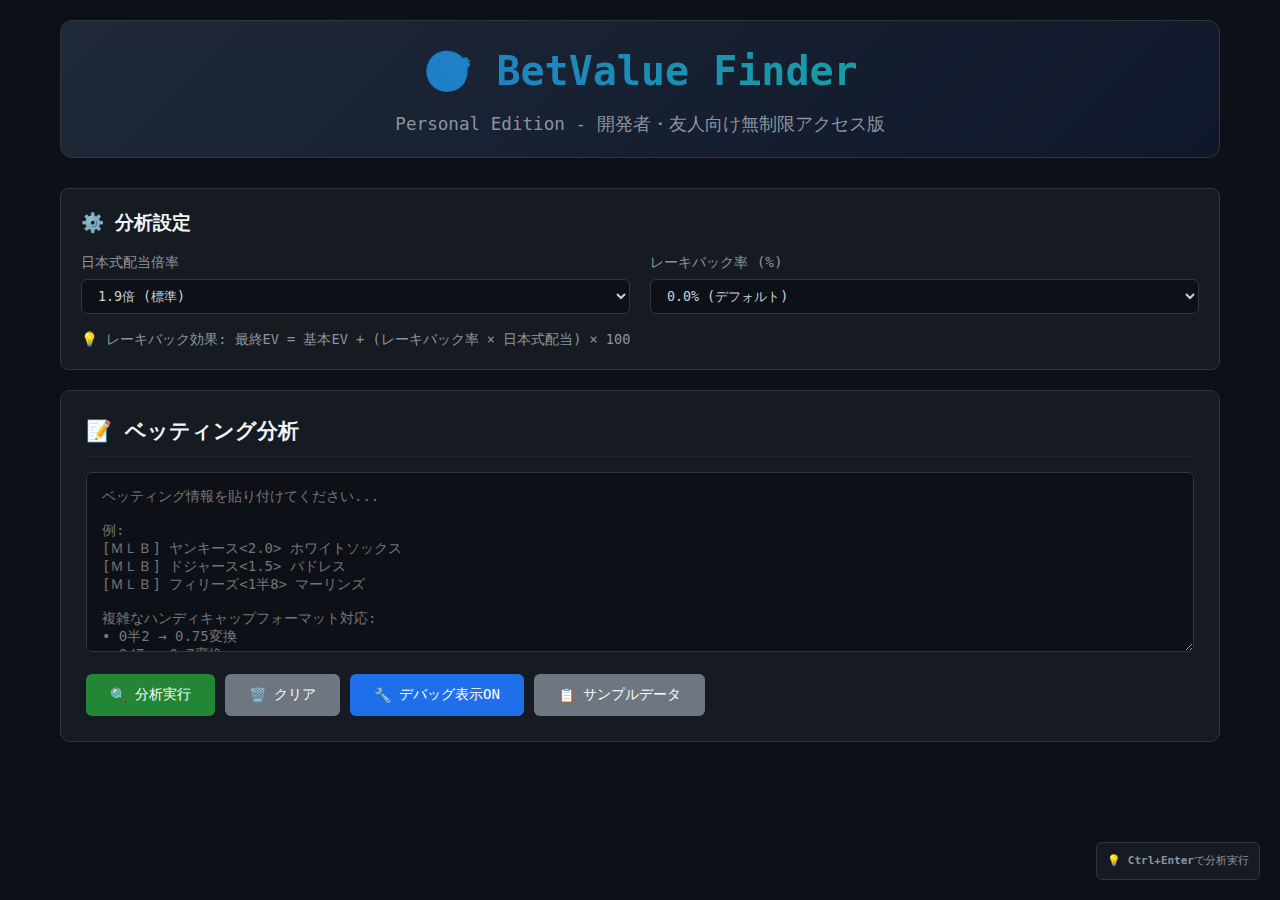
<file: app/static/index.html>
<!DOCTYPE html>
<html lang="ja">
<head>
    <meta charset="UTF-8">
    <meta name="viewport" content="width=device-width, initial-scale=1.0">
    <title>BetValue Finder - Personal Edition</title>
    <style>
        * {
            margin: 0;
            padding: 0;
            box-sizing: border-box;
        }

        body {
            font-family: 'JetBrains Mono', 'Consolas', monospace;
            background: #0d1117;
            color: #c9d1d9;
            line-height: 1.5;
        }

        .container {
            max-width: 1200px;
            margin: 0 auto;
            padding: 20px;
        }

        .header {
            text-align: center;
            margin-bottom: 30px;
            padding: 20px;
            background: linear-gradient(135deg, #1f2937, #0f172a);
            border-radius: 12px;
            border: 1px solid #30363d;
        }

        .header h1 {
            font-size: 2.5rem;
            margin-bottom: 10px;
            background: linear-gradient(45deg, #2563eb, #10b981);
            -webkit-background-clip: text;
            -webkit-text-fill-color: transparent;
            background-clip: text;
        }

        .header p {
            color: #8b949e;
            font-size: 1.1rem;
        }

        .form-section {
            background: #161b22;
            padding: 25px;
            border-radius: 10px;
            margin-bottom: 20px;
            border: 1px solid #30363d;
            box-shadow: 0 4px 6px rgba(0, 0, 0, 0.1);
        }

        .form-section h2 {
            margin-bottom: 15px;
            color: #f0f6fc;
            font-size: 1.3rem;
            border-bottom: 1px solid #21262d;
            padding-bottom: 8px;
        }

        textarea {
            width: 100%;
            height: 180px;
            background: #0d1117;
            color: #c9d1d9;
            border: 1px solid #30363d;
            padding: 15px;
            font-family: inherit;
            border-radius: 6px;
            resize: vertical;
            font-size: 14px;
            transition: border-color 0.2s ease;
        }

        textarea:focus {
            outline: none;
            border-color: #1f6feb;
            box-shadow: 0 0 0 2px rgba(31, 111, 235, 0.3);
        }

        .button-group {
            margin-top: 15px;
            display: flex;
            gap: 10px;
            flex-wrap: wrap;
        }

        button {
            background: #238636;
            color: white;
            border: none;
            padding: 12px 24px;
            border-radius: 6px;
            cursor: pointer;
            font-family: inherit;
            font-size: 14px;
            font-weight: 500;
            transition: all 0.2s ease;
            display: flex;
            align-items: center;
            gap: 8px;
        }

        button:hover {
            background: #2ea043;
            transform: translateY(-1px);
            box-shadow: 0 4px 8px rgba(46, 160, 67, 0.3);
        }

        button:active {
            transform: translateY(0);
        }

        .btn-secondary {
            background: #6e7681;
        }

        .btn-secondary:hover {
            background: #7c8287;
        }

        .btn-info {
            background: #1f6feb;
        }

        .btn-info:hover {
            background: #4184f3;
        }

        .results {
            margin-top: 20px;
        }

        .results-summary {
            background: #0d1117;
            border: 1px solid #30363d;
            border-radius: 6px;
            padding: 15px;
            margin-bottom: 15px;
            display: flex;
            justify-content: space-between;
            align-items: center;
            flex-wrap: wrap;
            gap: 10px;
        }

        .results-summary h3 {
            color: #f0f6fc;
        }

        .stat-item {
            display: flex;
            align-items: center;
            gap: 5px;
            font-size: 14px;
        }

        .game-card {
            background: #161b22;
            border: 1px solid #30363d;
            padding: 20px;
            margin-bottom: 15px;
            border-radius: 8px;
            transition: all 0.2s ease;
        }

        .game-card:hover {
            border-color: #1f6feb;
            box-shadow: 0 4px 12px rgba(31, 111, 235, 0.2);
        }

        .game-header {
            display: flex;
            justify-content: space-between;
            align-items: center;
            margin-bottom: 15px;
            flex-wrap: wrap;
        }

        .game-teams {
            font-size: 1.2rem;
            font-weight: bold;
            color: #f0f6fc;
        }

        .vs {
            color: #8b949e;
            margin: 0 10px;
            font-weight: normal;
        }

        .sport-badge {
            background: #1f6feb;
            color: white;
            padding: 4px 12px;
            border-radius: 16px;
            font-size: 12px;
            font-weight: bold;
            text-transform: uppercase;
        }

        .game-details {
            display: grid;
            grid-template-columns: repeat(auto-fit, minmax(200px, 1fr));
            gap: 15px;
            margin-bottom: 15px;
        }

        .detail-item {
            display: flex;
            justify-content: space-between;
            align-items: center;
        }

        .detail-label {
            color: #8b949e;
            font-size: 13px;
        }

        .detail-value {
            font-weight: bold;
            color: #f0f6fc;
        }

        .ev-section {
            display: flex;
            justify-content: space-between;
            align-items: center;
            padding: 15px;
            background: #0d1117;
            border-radius: 6px;
            margin-bottom: 15px;
        }

        .ev-value {
            display: flex;
            align-items: center;
            gap: 10px;
            font-size: 1.1rem;
            font-weight: bold;
        }

        .ev-positive {
            color: #2ea043;
        }

        .ev-negative {
            color: #f85149;
        }

        .ev-neutral {
            color: #8b949e;
        }

        .verdict {
            display: flex;
            align-items: center;
            gap: 8px;
            padding: 8px 16px;
            border-radius: 20px;
            font-weight: bold;
            font-size: 14px;
        }

        .verdict-strong {
            background: rgba(247, 144, 9, 0.2);
            color: #f79000;
            border: 1px solid #f79000;
        }

        .verdict-bet {
            background: rgba(46, 160, 67, 0.2);
            color: #2ea043;
            border: 1px solid #2ea043;
        }

        .verdict-consider {
            background: rgba(31, 111, 235, 0.2);
            color: #4184f3;
            border: 1px solid #4184f3;
        }

        .verdict-avoid {
            background: rgba(248, 81, 73, 0.2);
            color: #f85149;
            border: 1px solid #f85149;
        }

        .verdict-neutral {
            background: rgba(139, 148, 158, 0.2);
            color: #8b949e;
            border: 1px solid #8b949e;
        }

        .confidence-section {
            margin-bottom: 15px;
        }

        .confidence-bar {
            width: 100%;
            height: 6px;
            background: #21262d;
            border-radius: 3px;
            overflow: hidden;
            margin-bottom: 5px;
        }

        .confidence-fill {
            height: 100%;
            background: linear-gradient(90deg, #f85149, #f79000, #2ea043);
            border-radius: 3px;
            transition: width 0.3s ease;
        }

        .confidence-text {
            font-size: 12px;
            color: #8b949e;
        }

        .json-view {
            background: #0d1117;
            border: 1px solid #30363d;
            padding: 15px;
            border-radius: 6px;
            font-size: 11px;
            overflow-x: auto;
            white-space: pre-wrap;
            margin-top: 15px;
            max-height: 300px;
            overflow-y: auto;
        }

        .debug-info {
            margin-top: 15px;
            color: #8b949e;
            border-top: 1px solid #21262d;
            padding-top: 15px;
        }

        .loading {
            text-align: center;
            padding: 40px;
            color: #8b949e;
        }

        .loading::after {
            content: '';
            display: inline-block;
            width: 20px;
            height: 20px;
            border: 2px solid #30363d;
            border-top-color: #1f6feb;
            border-radius: 50%;
            animation: spin 1s ease-in-out infinite;
            margin-left: 10px;
        }

        @keyframes spin {
            to { transform: rotate(360deg); }
        }

        .error {
            color: #f85149;
            background: rgba(248, 81, 73, 0.1);
            padding: 15px;
            border-radius: 6px;
            border: 1px solid rgba(248, 81, 73, 0.3);
            margin: 15px 0;
        }

        .api-id {
            font-size: 11px;
            color: #6e7681;
            margin-top: 10px;
            font-family: 'JetBrains Mono', monospace;
        }

        .shortcut-info {
            position: fixed;
            bottom: 20px;
            right: 20px;
            background: #161b22;
            border: 1px solid #30363d;
            padding: 10px;
            border-radius: 6px;
            font-size: 11px;
            color: #8b949e;
            z-index: 1000;
        }

        @media (max-width: 768px) {
            .container {
                padding: 10px;
            }

            .header h1 {
                font-size: 2rem;
            }

            .game-header {
                flex-direction: column;
                align-items: flex-start;
                gap: 10px;
            }

            .ev-section {
                flex-direction: column;
                align-items: flex-start;
                gap: 15px;
            }

            .results-summary {
                flex-direction: column;
                align-items: flex-start;
            }

            .shortcut-info {
                display: none;
            }
        }

        /* 設定セクション */
        .settings-section {
            background: #161b22;
            border: 1px solid #30363d;
            border-radius: 8px;
            padding: 20px;
            margin-bottom: 20px;
        }

        .settings-section h3 {
            margin-bottom: 15px;
            color: #f0f6fc;
        }

        .settings-grid {
            display: grid;
            grid-template-columns: 1fr 1fr;
            gap: 20px;
            margin-bottom: 15px;
        }

        .setting-item {
            display: flex;
            flex-direction: column;
            gap: 5px;
        }

        .setting-item label {
            font-size: 0.9rem;
            color: #8b949e;
            font-weight: 500;
        }

        .setting-item input, .setting-item select {
            background: #0d1117;
            border: 1px solid #30363d;
            border-radius: 6px;
            padding: 8px 12px;
            color: #c9d1d9;
            font-family: inherit;
        }

        .setting-item input:focus, .setting-item select:focus {
            outline: none;
            border-color: #1f6feb;
            box-shadow: 0 0 0 3px rgba(31, 111, 235, 0.3);
        }

        /* プログレスバー */
        .progress-section {
            background: #161b22;
            border: 1px solid #30363d;
            border-radius: 8px;
            padding: 20px;
            margin-bottom: 20px;
            display: none;
        }

        .progress-bar {
            width: 100%;
            height: 8px;
            background: #21262d;
            border-radius: 4px;
            overflow: hidden;
            margin-bottom: 15px;
        }

        .progress-fill {
            height: 100%;
            background: linear-gradient(90deg, #1f6feb, #10b981);
            transition: width 0.3s ease;
            width: 0%;
        }

        .progress-stages {
            display: flex;
            justify-content: space-between;
            font-size: 0.85rem;
            color: #8b949e;
            margin-bottom: 10px;
        }

        .stage-item {
            display: flex;
            align-items: center;
            gap: 5px;
        }

        .stage-item.active {
            color: #1f6feb;
        }

        .stage-item.completed {
            color: #10b981;
        }

        .progress-details {
            font-size: 0.9rem;
            color: #8b949e;
            text-align: center;
        }

        @media (max-width: 768px) {
            .settings-grid {
                grid-template-columns: 1fr;
            }

            .progress-stages {
                flex-wrap: wrap;
                gap: 10px;
            }
        }
    </style>
</head>
<body>
    <div class="container">
        <header class="header">
            <h1>🎯 BetValue Finder</h1>
            <p>Personal Edition - 開発者・友人向け無制限アクセス版</p>
        </header>

        <!-- 設定セクション -->
        <section class="settings-section">
            <h3>⚙️ 分析設定</h3>
            <div class="settings-grid">
                <div class="setting-item">
                    <label for="jpOdds">日本式配当倍率</label>
                    <select id="jpOdds">
                        <option value="1.85">1.85倍</option>
                        <option value="1.9" selected>1.9倍 (標準)</option>
                        <option value="1.95">1.95倍</option>
                        <option value="2.0">2.0倍</option>
                    </select>
                </div>
                <div class="setting-item">
                    <label for="rakeback">レーキバック率 (%)</label>
                    <select id="rakeback">
                        <option value="0.0" selected>0.0% (デフォルト)</option>
                        <option value="0.005">0.5%</option>
                        <option value="0.01">1.0%</option>
                        <option value="0.015">1.5%</option>
                        <option value="0.02">2.0%</option>
                        <option value="0.025">2.5%</option>
                        <option value="0.03">3.0% (最大)</option>
                    </select>
                </div>
            </div>
            <div style="font-size: 0.85rem; color: #8b949e; margin-top: 10px;">
                💡 レーキバック効果: 最終EV = 基本EV + (レーキバック率 × 日本式配当) × 100
            </div>
        </section>

        <!-- プログレスセクション -->
        <section id="progressSection" class="progress-section">
            <h3>🔄 Pipeline Orchestrator で分析中...</h3>
            <div class="progress-bar">
                <div id="progressFill" class="progress-fill"></div>
            </div>
            <div class="progress-stages">
                <div class="stage-item" id="stage-parsing">
                    <span>🔍</span>
                    <span>パース中...</span>
                </div>
                <div class="stage-item" id="stage-api">
                    <span>🌐</span>
                    <span>API取得中...</span>
                </div>
                <div class="stage-item" id="stage-matching">
                    <span>🎯</span>
                    <span>マッチング中...</span>
                </div>
                <div class="stage-item" id="stage-odds">
                    <span>💰</span>
                    <span>オッズ取得中...</span>
                </div>
                <div class="stage-item" id="stage-ev">
                    <span>🧮</span>
                    <span>EV計算中...</span>
                </div>
                <div class="stage-item" id="stage-final">
                    <span>📋</span>
                    <span>最終化中...</span>
                </div>
            </div>
            <div id="progressDetails" class="progress-details">
                分析を準備しています...
            </div>
        </section>

        <section class="form-section">
            <h2>📝 ベッティング分析</h2>
            <textarea
                id="bettingText"
                placeholder="ベッティング情報を貼り付けてください...

例:
[ＭＬＢ] ヤンキース<2.0> ホワイトソックス
[ＭＬＢ] ドジャース<1.5> パドレス
[ＭＬＢ] フィリーズ<1半8> マーリンズ

複雑なハンディキャップフォーマット対応:
• 0半2 → 0.75変換
• 0/7 → 0.7変換
• 1半8 → 1.75変換"></textarea>

            <div class="button-group">
                <button onclick="analyze()">
                    <span>🔍</span> 分析実行
                </button>
                <button onclick="clearAll()" class="btn-secondary">
                    <span>🗑️</span> クリア
                </button>
                <button onclick="toggleDebug()" class="btn-info">
                    <span>🔧</span> <span id="debugButtonText">デバッグ表示ON</span>
                </button>
                <button onclick="loadSample()" class="btn-secondary">
                    <span>📋</span> サンプルデータ
                </button>
            </div>
        </section>

        <div id="results" style="display: none;"></div>
    </div>

    <div class="shortcut-info">
        💡 <strong>Ctrl+Enter</strong>で分析実行
    </div>

    <!-- エラートラッキングシステム -->
    <script src="./js/error_tracking.js"></script>

    <script>
        let debugMode = false;

        const sampleData = `[ＭＬＢ] ヤンキース<2.0> ホワイトソックス
[ＭＬＢ] ドジャース<1.5> パドレス
[ＭＬＢ] フィリーズ<1半8> マーリンズ`;

        async function analyze() {
            console.log("--- [DEBUG] 1. Analysis started ---");
            const text = document.getElementById('bettingText').value.trim();
            if (!text) {
                alert('⚠️ 試合データが入力されていません\n\nテキストエリアに試合データを貼り付けてください。\n\n例: 阪神<0.7>ヤクルト');
                return;
            }

            // 設定値を取得
            const jpOdds = parseFloat(document.getElementById('jpOdds').value);
            const rakeback = parseFloat(document.getElementById('rakeback').value);

            // プログレスバーを表示
            const progressSection = document.getElementById('progressSection');
            const resultsDiv = document.getElementById('results');

            progressSection.style.display = 'block';
            resultsDiv.style.display = 'none';

            // プログレスバーのリセット
            resetProgressBar();

            // スムーズスクロール
            progressSection.scrollIntoView({ behavior: 'smooth' });

            try {
                const startTime = Date.now();

                // エラートラッキングに分析開始を記録
                if (window.BetValueErrorTracker) {
                    window.BetValueErrorTracker.logEvent('analysis_started', {
                        text_length: text.length,
                        jp_odds: jpOdds,
                        rakeback: rakeback,
                        timestamp: new Date().toISOString()
                    });
                }

                // プログレスバーのシミュレーション開始
                simulateProgress();

                console.log("--- [DEBUG] 2. Preparing to send fetch request ---");
                const response = await fetch('/analyze_paste', {
                    method: 'POST',
                    headers: { 'Content-Type': 'application/json' },
                    body: JSON.stringify({
                        paste_text: text,
                        sport_hint: "mixed",
                        jp_odds: jpOdds,
                        rakeback: rakeback
                    })
                });
                console.log("--- [DEBUG] 3. Fetch request completed ---");

                const processingTime = Date.now() - startTime;

                if (!response.ok) {
                    const errorData = await response.json().catch(() => ({ detail: response.statusText }));
                    const errorMessage = errorData.detail || `HTTP ${response.status}: ${response.statusText}`;
                    throw new Error(errorMessage);
                }

                const results = await response.json();

                // プログレスバーを完了状態に
                completeProgress();

                // 成功をエラートラッキングに記録
                if (window.BetValueErrorTracker) {
                    window.BetValueErrorTracker.logEvent('analysis_completed', {
                        games_found: results.length,
                        processing_time: processingTime,
                        jp_odds: jpOdds,
                        rakeback: rakeback,
                        success: true
                    });
                }

                // 結果表示に切り替え（少し遅延を入れる）
                setTimeout(() => {
                    progressSection.style.display = 'none';
                    resultsDiv.style.display = 'block';
                    displayResults(results, processingTime);
                    resultsDiv.scrollIntoView({ behavior: 'smooth' });
                }, 500);

            } catch (error) {
                console.log("--- [DEBUG] 4. Caught an error ---", error);
                // エラーをエラートラッキングに記録
                if (window.BetValueErrorTracker) {
                    window.BetValueErrorTracker.logError('Analysis failed', {
                        error_message: error.message,
                        text_length: text.length,
                        user_action: 'analyze_betting_text'
                    });
                }

                resultsDiv.innerHTML = `
                    <div class="form-section">
                        <div class="error">
                            <h3>❌ エラーが発生しました</h3>
                            <p><strong>エラー内容:</strong> ${error.message}</p>
                            <p><strong>対処方法:</strong>
                            <br>• テキスト形式を確認してください
                            <br>• サーバーが起動しているか確認してください
                            <br>• API Keyが正しく設定されているか確認してください</p>
                            <p><strong>エラーは自動的に報告されました。</strong></p>
                        </div>
                    </div>
                `;
            }
        }

        function displayResults(results, processingTime) {
            const resultsDiv = document.getElementById('results');
            const gameCount = results.length;
            const avgConfidence = gameCount > 0 ?
                (results.reduce((sum, game) => sum + (game.match_confidence || 0), 0) / gameCount * 100).toFixed(1) : 0;

            let html = `
                <div class="form-section">
                    <div class="results-summary">
                        <h3>📊 分析結果サマリー</h3>
                        <div style="display: flex; gap: 20px; flex-wrap: wrap;">
                            <div class="stat-item">
                                <span>🎮</span>
                                <span><strong>${gameCount}</strong> ゲーム検出</span>
                            </div>
                            <div class="stat-item">
                                <span>⏱️</span>
                                <span>処理時間: <strong>${processingTime}ms</strong></span>
                            </div>
                            <div class="stat-item">
                                <span>🎯</span>
                                <span>平均信頼度: <strong>${avgConfidence}%</strong></span>
                            </div>
                        </div>
                    </div>
                </div>
            `;

            if (gameCount === 0) {
                html += `
                    <div class="form-section">
                        <div style="text-align: center; color: #8b949e; padding: 20px;">
                            <h3>🤔 ゲームが検出されませんでした</h3>
                            <p>テキスト形式を確認するか、サンプルデータをお試しください。</p>
                        </div>
                    </div>
                `;
            }

            results.forEach((game, index) => {
                const homeTeam = game.home_team_odds || {};
                const awayTeam = game.away_team_odds || {};

                html += `
                    <div class="game-card">
                        <div class="game-header">
                            <div class="game-teams">
                                <span>${game.home_team_jp || 'Home'}</span>
                                <span class="vs">vs</span>
                                <span>${game.away_team_jp || 'Away'}</span>
                            </div>
                            <div class="sport-badge">${(game.sport || 'Unknown').toUpperCase()}</div>
                        </div>

                        <div class="game-details">
                             <div class="detail-item">
                                <span class="detail-label">📅 Game Date:</span>
                                <span class="detail-value">${game.game_date ? new Date(game.game_date).toLocaleString('ja-JP') : 'N/A'}</span>
                            </div>
                            <div class="detail-item">
                                <span class="detail-label">📊 JP Line:</span>
                                <span class="detail-value">${game.jp_line || 'N/A'}</span>
                            </div>
                            <div class="detail-item">
                                <span class="detail-label">📈 Pinnacle Line:</span>
                                <span class="detail-value">${game.pinnacle_line || 'N/A'}</span>
                            </div>
                            <div class="detail-item">
                                <span class="detail-label">⭐ Fav Team:</span>
                                <span class="detail-value">${game.fav_team || 'N/A'}</span>
                            </div>
                        </div>

                        <!-- New Grid Container for Side-by-Side EV -->
                        <div style="display: grid; grid-template-columns: 1fr 1fr; gap: 15px; margin-top: 15px;">

                            <!-- Home Team Column -->
                            <div class="team-result-box" style="background: #0d1117; padding: 15px; border-radius: 6px; display: flex; flex-direction: column; gap: 10px;">
                                <div class="ev-value ${getEVClass(homeTeam.ev_percentage)}" style="font-size: 1.1em; font-weight: bold;">
                                    <span>🏠</span>
                                    <span>${game.home_team_jp || 'Home'}</span>
                                </div>
                                <div style="display: flex; justify-content: space-between; font-size: 0.9em;">
                                    <span style="color: #8b949e;">生オッズ:</span>
                                    <strong style="color: #f0f6fc;">${homeTeam.raw_pinnacle_odds ? homeTeam.raw_pinnacle_odds.toFixed(3) : 'N/A'}</strong>
                                </div>
                                <div style="display: flex; justify-content: space-between; font-size: 0.9em;">
                                    <span style="color: #8b949e;">除去オッズ:</span>
                                    <strong style="color: #f0f6fc;">${homeTeam.fair_odds ? homeTeam.fair_odds.toFixed(3) : 'N/A'}</strong>
                                </div>
                                <div style="display: flex; justify-content: space-between; font-size: 0.9em;">
                                    <span style="color: #8b949e;">期待値 (EV):</span>
                                    <strong class="${getEVClass(homeTeam.ev_percentage)}">${formatEV(homeTeam.ev_percentage)}%</strong>
                                </div>
                                <div class="verdict ${getVerdictClass(homeTeam.verdict)}" style="align-self: center; margin-top: auto;">
                                    <span>${getVerdictIcon(homeTeam.verdict)}</span>
                                    <span>${homeTeam.verdict || 'N/A'}</span>
                                </div>
                            </div>

                            <!-- Away Team Column -->
                            <div class="team-result-box" style="background: #0d1117; padding: 15px; border-radius: 6px; display: flex; flex-direction: column; gap: 10px;">
                                <div class="ev-value" style="font-size: 1.1em; font-weight: bold;">
                                    <span>✈️</span>
                                    <span>${game.away_team_jp || 'Away'}</span>
                                </div>
                                <div style="display: flex; justify-content: space-between; font-size: 0.9em;">
                                    <span style="color: #8b949e;">生オッズ:</span>
                                    <strong style="color: #f0f6fc;">${awayTeam.raw_pinnacle_odds ? awayTeam.raw_pinnacle_odds.toFixed(3) : 'N/A'}</strong>
                                </div>
                                <div style="display: flex; justify-content: space-between; font-size: 0.9em;">
                                    <span style="color: #8b949e;">除去オッズ:</span>
                                    <strong style="color: #f0f6fc;">${awayTeam.fair_odds ? awayTeam.fair_odds.toFixed(3) : 'N/A'}</strong>
                                </div>
                                <div style="display: flex; justify-content: space-between; font-size: 0.9em;">
                                    <span style="color: #8b949e;">期待値 (EV):</span>
                                    <strong class="${getEVClass(awayTeam.ev_percentage)}">${formatEV(awayTeam.ev_percentage)}%</strong>
                                </div>
                                <div class="verdict ${getVerdictClass(awayTeam.verdict)}" style="align-self: center; margin-top: auto;">
                                    <span>${getVerdictIcon(awayTeam.verdict)}</span>
                                    <span>${awayTeam.verdict || 'N/A'}</span>
                                </div>
                            </div>

                        </div>

                        <div class="confidence-section" style="margin-top: 15px;">
                            <div class="confidence-bar">
                                <div class="confidence-fill" style="width: ${(game.match_confidence || 0) * 100}%"></div>
                            </div>
                            <div class="confidence-text">
                                🔍 マッチング信頼度: ${Math.round((game.match_confidence || 0) * 100)}%
                            </div>
                        </div>

                        ${debugMode ? `
                            <div class="debug-info">
                                <h4>🔧 Debug Information</h4>
                                <div class="json-view">${JSON.stringify(game, null, 2)}</div>
                            </div>
                        ` : ''}
                    </div>
                `;
            });

            resultsDiv.innerHTML = html;
        }

        function getEVClass(ev) {
            if (!ev && ev !== 0) return 'ev-neutral';
            if (ev > 5) return 'ev-positive';
            if (ev > 2) return 'ev-positive';
            if (ev > 0) return 'ev-positive';
            if (ev < -2) return 'ev-negative';
            return 'ev-negative';
        }

        function getVerdictClass(verdict) {
            switch(verdict?.toLowerCase()) {
                case 'strong bet': return 'verdict-strong';
                case 'bet': return 'verdict-bet';
                case 'consider': return 'verdict-consider';
                case 'avoid': return 'verdict-avoid';
                default: return 'verdict-neutral';
            }
        }

        function formatEV(ev) {
            if (!ev && ev !== 0) return 'N/A';
            return ev > 0 ? `+${ev.toFixed(1)}` : ev.toFixed(1);
        }

        function getVerdictIcon(verdict) {
            switch(verdict?.toLowerCase()) {
                case 'strong bet': return '🔥';
                case 'bet': return '✅';
                case 'consider': return '🤔';
                case 'avoid': return '❌';
                default: return '❓';
            }
        }

        function clearAll() {
            document.getElementById('bettingText').value = '';
            document.getElementById('results').style.display = 'none';
        }

        function toggleDebug() {
            debugMode = !debugMode;
            const buttonText = document.getElementById('debugButtonText');
            buttonText.textContent = debugMode ? 'デバッグ表示OFF' : 'デバッグ表示ON';

            // 結果が表示されている場合は再描画
            const results = document.getElementById('results');
            if (results.style.display !== 'none') {
                // 最後の分析結果を再表示（実装簡略化のため、実際には再分析が必要）
                console.log(`Debug mode: ${debugMode ? 'ON' : 'OFF'}`);
            }
        }

        function loadSample() {
            document.getElementById('bettingText').value = sampleData;
        }

        // ショートカット: Ctrl+Enter で分析実行
        document.getElementById('bettingText').addEventListener('keydown', (e) => {
            if (e.ctrlKey && e.key === 'Enter') {
                e.preventDefault();
                analyze();
            }
        });

        // フォーカス時のプレースホルダー調整
        document.getElementById('bettingText').addEventListener('focus', function() {
            if (this.value === '') {
                this.placeholder = '貼り付けまたは入力してください... (Ctrl+Enterで分析実行)';
            }
        });

        document.getElementById('bettingText').addEventListener('blur', function() {
            this.placeholder = 'ベッティング情報を貼り付けてください...\n\n例:\n[ＭＬＢ] ヤンキース<2.0> ホワイトソックス\n[ＭＬＢ] ドジャース<1.5> パドレス  \n[ＭＬＢ] フィリーズ<1半8> マーリンズ\n\n複雑なハンディキャップフォーマット対応:\n• 0半2 → 0.75変換\n• 0/7 → 0.7変換  \n• 1半8 → 1.75変換';
        });

        // 初期化完了
        console.log('🎯 BetValue Finder Personal Edition loaded successfully!');
        // プログレスバー関連の関数
        function resetProgressBar() {
            const progressFill = document.getElementById('progressFill');
            const progressDetails = document.getElementById('progressDetails');
            const stages = ['parsing', 'api', 'matching', 'odds', 'ev', 'final'];

            progressFill.style.width = '0%';
            progressDetails.textContent = '分析を準備しています...';

            stages.forEach(stage => {
                const element = document.getElementById(`stage-${stage}`);
                element.classList.remove('active', 'completed');
            });
        }

        let progressInterval;
        function simulateProgress() {
            const stages = [
                { id: 'parsing', name: 'パース中...', duration: 500 },
                { id: 'api', name: 'API取得中...', duration: 2000 },
                { id: 'matching', name: 'マッチング中...', duration: 1000 },
                { id: 'odds', name: 'オッズ取得中...', duration: 3000 },
                { id: 'ev', name: 'EV計算中...', duration: 800 },
                { id: 'final', name: '最終化中...', duration: 300 }
            ];

            let currentStage = 0;
            const progressFill = document.getElementById('progressFill');
            const progressDetails = document.getElementById('progressDetails');

            function updateStage() {
                if (currentStage < stages.length) {
                    const stage = stages[currentStage];
                    const element = document.getElementById(`stage-${stage.id}`);

                    // 前のステージを完了状態に
                    if (currentStage > 0) {
                        const prevStage = stages[currentStage - 1];
                        const prevElement = document.getElementById(`stage-${prevStage.id}`);
                        prevElement.classList.remove('active');
                        prevElement.classList.add('completed');
                    }

                    // 現在のステージをアクティブ状態に
                    element.classList.add('active');

                    // プログレスバーを更新
                    const progress = ((currentStage + 1) / stages.length) * 100;
                    progressFill.style.width = `${progress}%`;

                    // 詳細テキストを更新
                    progressDetails.textContent = stage.name;

                    currentStage++;
                    setTimeout(updateStage, stage.duration);
                }
            }

            updateStage();
        }

        function completeProgress() {
            const stages = ['parsing', 'api', 'matching', 'odds', 'ev', 'final'];
            const progressFill = document.getElementById('progressFill');
            const progressDetails = document.getElementById('progressDetails');

            // 全ステージを完了状態に
            stages.forEach(stage => {
                const element = document.getElementById(`stage-${stage}`);
                element.classList.remove('active');
                element.classList.add('completed');
            });

            // プログレスバーを100%に
            progressFill.style.width = '100%';
            progressDetails.textContent = '✅ 分析完了！結果を表示中...';
        }

        console.log('💡 Enhanced Parser + Team Mapper (95.9%) + Pipeline Orchestrator ready');
        console.log('🚀 Press Ctrl+Enter to analyze or click the analyze button');
        console.log('⚙️ Rakeback & Progress Bar integrated');
    </script>
</body>
</html>
</file>
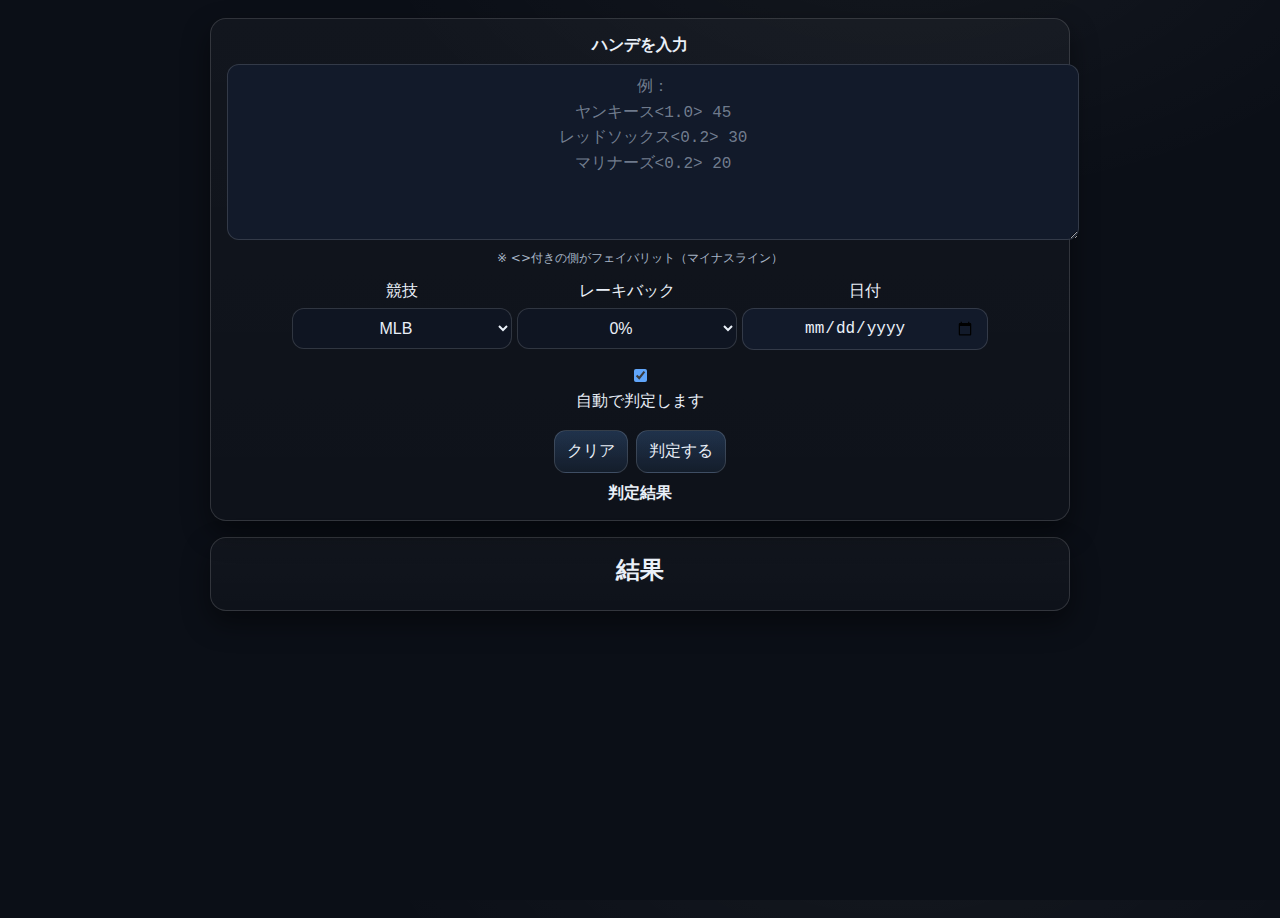
<file: app/static_new/index.html>
<!DOCTYPE html>
<html lang="ja">
<head>
  <meta charset="utf-8" />
  <meta name="viewport" content="width=device-width, initial-scale=1" />
  <title>BettingCalc</title>
  <style>
    :root{
      --bg:#0B0F17; --paper:#0f1522; --paper2:#121a2a;
      --text:#eaf0f8; --muted:#a7b4c6; --hair:rgba(255,255,255,.14);
      --radius:16px; --shadow:0 12px 28px rgba(0,0,0,.45);
    }
    html,body{height:100%}
    body{
      margin:0; color:var(--text);
      background:
        radial-gradient(900px 500px at 70% -10%, rgba(255,255,255,.04), transparent 60%),
        var(--bg);
      font-family: system-ui, -apple-system, Segoe UI, Roboto, "Noto Sans JP", "Hiragino Kaku Gothic ProN", "Yu Gothic", sans-serif;
      -webkit-font-smoothing:antialiased;
    }
    .container{width:min(860px,92%); margin:18px auto}
    .panel{background:linear-gradient(180deg,rgba(255,255,255,.03),rgba(255,255,255,.015));
      border:1px solid var(--hair); border-radius:var(--radius); box-shadow:var(--shadow); padding:16px; margin-bottom:16px;}

    /* ── “そのブロック” (構造はそのまま) ───────────────────── */
    .legacy { text-align:center; }
    .legend{font-weight:700; margin:0 0 8px 0;}
    .foot{font-size:12px; color:var(--muted); margin:6px 0;}

    .legacy textarea,
    .legacy select,
    .legacy input[type="date"],
    .legacy button{
      background:var(--paper); color:var(--text);
      border:1px solid var(--hair); border-radius:12px;
      padding:10px 12px; font-size:16px;
    }
    .legacy textarea{
      width:100%; min-height:140px; line-height:1.6;
      text-align:center; resize:vertical;
      background:var(--paper2);
    }
    .legacy textarea::placeholder{color:rgba(167,180,198,.65)}
    .legacy select{ width:220px; text-align:center; text-align-last:center; }
    .legacy input[type="date"]{ width:220px; text-align:center; background:var(--paper2); }
    .legacy label{ display:inline-flex; flex-direction:column; gap:6px; align-items:center; margin:8px 0; }
    .legacy input[type="checkbox"]{ accent-color:#60a5fa; }
    .legacy .actions{ display:flex; gap:8px; justify-content:center; margin-top:10px; }
    .legacy button{ cursor:pointer; background:linear-gradient(180deg, rgba(96,165,250,.22), rgba(96,165,250,.08)); }
    .legacy button:hover{ box-shadow:0 0 0 6px rgba(96,165,250,.18); }
    .legacy .strong{ font-weight:700; margin-top:10px; }

    /* ── 結果側（汎用見栄え） ───────────────────────────── */
    #results{ display:grid; gap:12px; }
    #results .card, #results table{
      border:1px solid var(--hair); border-radius:12px;
      background:rgba(255,255,255,.03); padding:12px;
    }
    #results table{ width:100%; border-collapse:collapse; padding:0; }
    #results th,#results td{ padding:10px 12px; border-bottom:1px solid rgba(255,255,255,.08); }
    #results thead th{ font-size:12px; letter-spacing:.06em; text-transform:uppercase; color:var(--muted); text-align:left; }
    #results tr:last-child td{ border-bottom:none; }
    .results-title{ text-align:center; margin:0 0 8px 0; font-weight:700; }

    /* ── モバイル ───────────────────────────────────────── */
    @media (max-width:560px){
      .container{width:min(560px,94%)}
      .legacy select, .legacy input[type="date"], .legacy textarea, .legacy button{ width:100%; }
      .legacy .actions{ flex-direction:column; }
    }
  </style>
</head>
<body>
  <main class="container">
    <!-- ▼ 変更禁止ブロック（構造・name/idは維持） -->
    <section class="panel">
      <div class="legacy" role="group" aria-label="入力">
        <div class="legend">ハンデを入力</div>

        <!-- 必須: テキストエリア（空欄＋薄い例文） -->
        <textarea id="paste-input" name="paste_text" rows="6" placeholder="例：
ヤンキース<1.0> 45
レッドソックス<0.2> 30
マリナーズ<0.2> 20"></textarea>

        <div class="foot">※ &lt;&gt;付きの側がフェイバリット（マイナスライン）</div>

        <label>競技
          <select name="sport" id="sport">
            <option value="MLB" selected>MLB</option>
            <option value="NPB">NPB</option>
            <option value="SOCCER">SOCCER</option>
          </select>
        </label>

        <!-- レーキバック：0.5%刻み／上限3%（％値を送る想定） -->
        <label>レーキバック
          <select name="rakeback" id="rakeback">
            <option value="0" selected>0%</option>
            <option value="0.5">0.5%</option>
            <option value="1.0">1.0%</option>
            <option value="1.5">1.5%</option>
            <option value="2.0">2.0%</option>
            <option value="2.5">2.5%</option>
            <option value="3.0">3.0%</option>
          </select>
        </label>

        <label>日付
          <input type="date" name="date" id="date" placeholder="YYYY-MM-DD" />
        </label>

        <label>
          <input type="checkbox" id="auto" name="auto" checked /> 自動で判定します
        </label>

        <div class="actions">
          <button type="button" id="clear-btn">クリア</button>
          <!-- 必須: 計算ボタン -->
          <button type="button" id="submit-btn">判定する</button>
        </div>

        <div class="strong">判定結果</div>
      </div>
    </section>
    <!-- ▲ 変更禁止ブロックここまで -->

    <!-- 必須: 結果表示エリア -->
    <section class="panel" aria-labelledby="results-title">
      <h2 id="results-title" class="results-title">結果</h2>
      <div id="results" aria-live="polite"></div>
    </section>
  </main>

  <!-- 既存の動作JS（変更禁止） -->
  <script src="app.js" defer></script>

  <!-- 便利: Ctrl/Cmd + Enter で送信（任意。app.jsに影響なし） -->
  <script>
    addEventListener('keydown', (e)=>{ if((e.ctrlKey||e.metaKey)&&e.key==='Enter'){ const b=document.getElementById('submit-btn'); if(b) b.click(); }});
    document.getElementById('clear-btn')?.addEventListener('click', ()=>{ const t=document.getElementById('paste-input'); if(t){ t.value=''; t.focus(); }});
  </script>
</body>
</html>
</file>
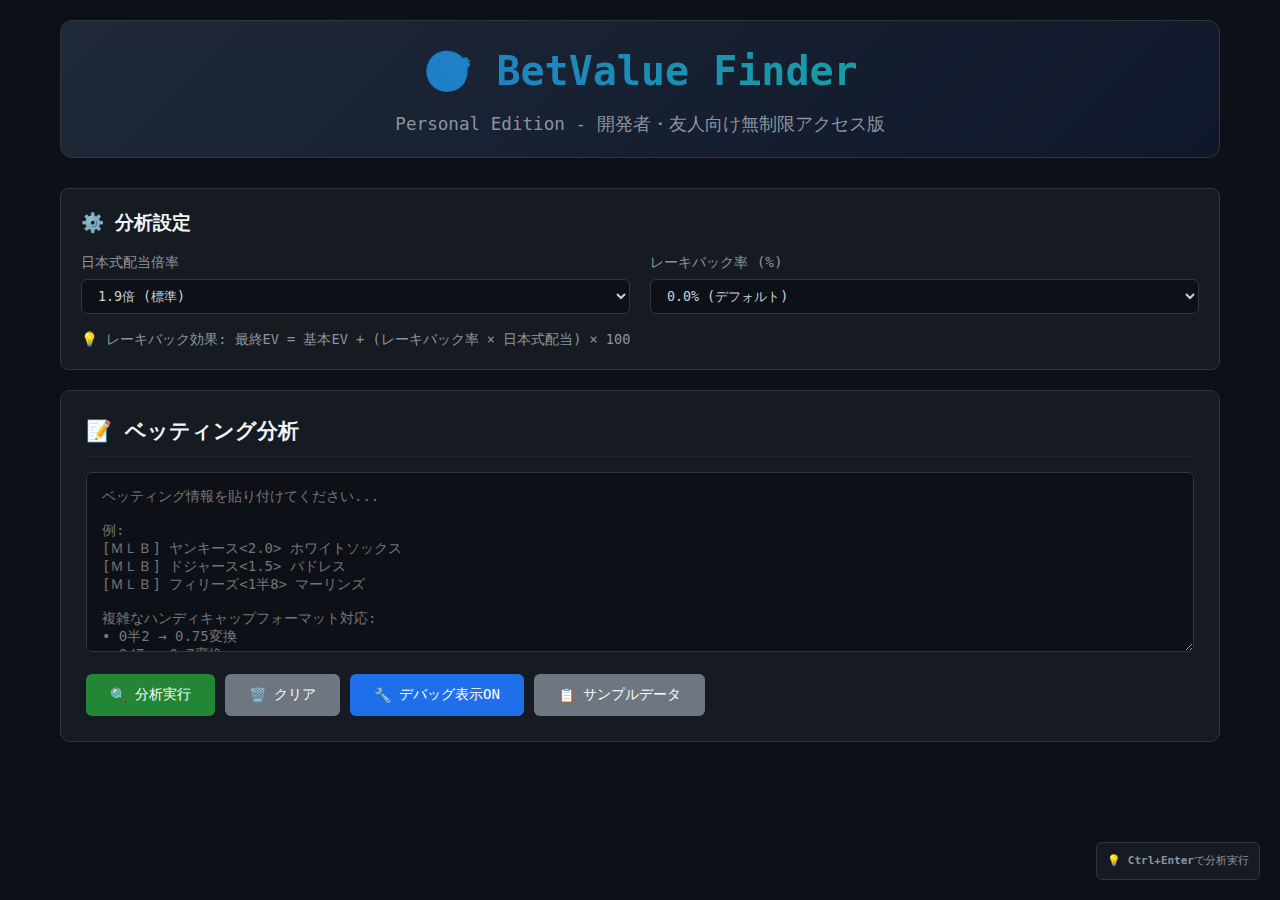
<file: app/static/personal.html>
<!DOCTYPE html>
<html lang="ja">
<head>
    <meta charset="UTF-8">
    <meta name="viewport" content="width=device-width, initial-scale=1.0">
    <title>BetValue Finder - Personal Edition</title>
    <style>
        * {
            margin: 0;
            padding: 0;
            box-sizing: border-box;
        }

        body {
            font-family: 'JetBrains Mono', 'Consolas', monospace;
            background: #0d1117;
            color: #c9d1d9;
            line-height: 1.5;
        }

        .container {
            max-width: 1200px;
            margin: 0 auto;
            padding: 20px;
        }

        .header {
            text-align: center;
            margin-bottom: 30px;
            padding: 20px;
            background: linear-gradient(135deg, #1f2937, #0f172a);
            border-radius: 12px;
            border: 1px solid #30363d;
        }

        .header h1 {
            font-size: 2.5rem;
            margin-bottom: 10px;
            background: linear-gradient(45deg, #2563eb, #10b981);
            -webkit-background-clip: text;
            -webkit-text-fill-color: transparent;
            background-clip: text;
        }

        .header p {
            color: #8b949e;
            font-size: 1.1rem;
        }

        .form-section {
            background: #161b22;
            padding: 25px;
            border-radius: 10px;
            margin-bottom: 20px;
            border: 1px solid #30363d;
            box-shadow: 0 4px 6px rgba(0, 0, 0, 0.1);
        }

        .form-section h2 {
            margin-bottom: 15px;
            color: #f0f6fc;
            font-size: 1.3rem;
            border-bottom: 1px solid #21262d;
            padding-bottom: 8px;
        }

        textarea {
            width: 100%;
            height: 180px;
            background: #0d1117;
            color: #c9d1d9;
            border: 1px solid #30363d;
            padding: 15px;
            font-family: inherit;
            border-radius: 6px;
            resize: vertical;
            font-size: 14px;
            transition: border-color 0.2s ease;
        }

        textarea:focus {
            outline: none;
            border-color: #1f6feb;
            box-shadow: 0 0 0 2px rgba(31, 111, 235, 0.3);
        }

        .button-group {
            margin-top: 15px;
            display: flex;
            gap: 10px;
            flex-wrap: wrap;
        }

        button {
            background: #238636;
            color: white;
            border: none;
            padding: 12px 24px;
            border-radius: 6px;
            cursor: pointer;
            font-family: inherit;
            font-size: 14px;
            font-weight: 500;
            transition: all 0.2s ease;
            display: flex;
            align-items: center;
            gap: 8px;
        }

        button:hover {
            background: #2ea043;
            transform: translateY(-1px);
            box-shadow: 0 4px 8px rgba(46, 160, 67, 0.3);
        }

        button:active {
            transform: translateY(0);
        }

        .btn-secondary {
            background: #6e7681;
        }

        .btn-secondary:hover {
            background: #7c8287;
        }

        .btn-info {
            background: #1f6feb;
        }

        .btn-info:hover {
            background: #4184f3;
        }

        .results {
            margin-top: 20px;
        }

        .results-summary {
            background: #0d1117;
            border: 1px solid #30363d;
            border-radius: 6px;
            padding: 15px;
            margin-bottom: 15px;
            display: flex;
            justify-content: space-between;
            align-items: center;
            flex-wrap: wrap;
            gap: 10px;
        }

        .results-summary h3 {
            color: #f0f6fc;
        }

        .stat-item {
            display: flex;
            align-items: center;
            gap: 5px;
            font-size: 14px;
        }

        .game-card {
            background: #161b22;
            border: 1px solid #30363d;
            padding: 20px;
            margin-bottom: 15px;
            border-radius: 8px;
            transition: all 0.2s ease;
        }

        .game-card:hover {
            border-color: #1f6feb;
            box-shadow: 0 4px 12px rgba(31, 111, 235, 0.2);
        }

        .game-header {
            display: flex;
            justify-content: space-between;
            align-items: center;
            margin-bottom: 15px;
            flex-wrap: wrap;
        }

        .game-teams {
            font-size: 1.2rem;
            font-weight: bold;
            color: #f0f6fc;
        }

        .vs {
            color: #8b949e;
            margin: 0 10px;
            font-weight: normal;
        }

        .sport-badge {
            background: #1f6feb;
            color: white;
            padding: 4px 12px;
            border-radius: 16px;
            font-size: 12px;
            font-weight: bold;
            text-transform: uppercase;
        }

        .game-details {
            display: grid;
            grid-template-columns: repeat(auto-fit, minmax(200px, 1fr));
            gap: 15px;
            margin-bottom: 15px;
        }

        .detail-item {
            display: flex;
            justify-content: space-between;
            align-items: center;
        }

        .detail-label {
            color: #8b949e;
            font-size: 13px;
        }

        .detail-value {
            font-weight: bold;
            color: #f0f6fc;
        }

        .ev-section {
            display: flex;
            justify-content: space-between;
            align-items: center;
            padding: 15px;
            background: #0d1117;
            border-radius: 6px;
            margin-bottom: 15px;
        }

        .ev-value {
            display: flex;
            align-items: center;
            gap: 10px;
            font-size: 1.1rem;
            font-weight: bold;
        }

        .ev-positive {
            color: #2ea043;
        }

        .ev-negative {
            color: #f85149;
        }

        .ev-neutral {
            color: #8b949e;
        }

        .verdict {
            display: flex;
            align-items: center;
            gap: 8px;
            padding: 8px 16px;
            border-radius: 20px;
            font-weight: bold;
            font-size: 14px;
        }

        .verdict-strong {
            background: rgba(247, 144, 9, 0.2);
            color: #f79000;
            border: 1px solid #f79000;
        }

        .verdict-bet {
            background: rgba(46, 160, 67, 0.2);
            color: #2ea043;
            border: 1px solid #2ea043;
        }

        .verdict-consider {
            background: rgba(31, 111, 235, 0.2);
            color: #4184f3;
            border: 1px solid #4184f3;
        }

        .verdict-avoid {
            background: rgba(248, 81, 73, 0.2);
            color: #f85149;
            border: 1px solid #f85149;
        }

        .verdict-neutral {
            background: rgba(139, 148, 158, 0.2);
            color: #8b949e;
            border: 1px solid #8b949e;
        }

        .confidence-section {
            margin-bottom: 15px;
        }

        .confidence-bar {
            width: 100%;
            height: 6px;
            background: #21262d;
            border-radius: 3px;
            overflow: hidden;
            margin-bottom: 5px;
        }

        .confidence-fill {
            height: 100%;
            background: linear-gradient(90deg, #f85149, #f79000, #2ea043);
            border-radius: 3px;
            transition: width 0.3s ease;
        }

        .confidence-text {
            font-size: 12px;
            color: #8b949e;
        }

        .json-view {
            background: #0d1117;
            border: 1px solid #30363d;
            padding: 15px;
            border-radius: 6px;
            font-size: 11px;
            overflow-x: auto;
            white-space: pre-wrap;
            margin-top: 15px;
            max-height: 300px;
            overflow-y: auto;
        }

        .debug-info {
            margin-top: 15px;
            color: #8b949e;
            border-top: 1px solid #21262d;
            padding-top: 15px;
        }

        .loading {
            text-align: center;
            padding: 40px;
            color: #8b949e;
        }

        .loading::after {
            content: '';
            display: inline-block;
            width: 20px;
            height: 20px;
            border: 2px solid #30363d;
            border-top-color: #1f6feb;
            border-radius: 50%;
            animation: spin 1s ease-in-out infinite;
            margin-left: 10px;
        }

        @keyframes spin {
            to { transform: rotate(360deg); }
        }

        .error {
            color: #f85149;
            background: rgba(248, 81, 73, 0.1);
            padding: 15px;
            border-radius: 6px;
            border: 1px solid rgba(248, 81, 73, 0.3);
            margin: 15px 0;
        }

        .api-id {
            font-size: 11px;
            color: #6e7681;
            margin-top: 10px;
            font-family: 'JetBrains Mono', monospace;
        }

        .shortcut-info {
            position: fixed;
            bottom: 20px;
            right: 20px;
            background: #161b22;
            border: 1px solid #30363d;
            padding: 10px;
            border-radius: 6px;
            font-size: 11px;
            color: #8b949e;
            z-index: 1000;
        }

        @media (max-width: 768px) {
            .container {
                padding: 10px;
            }

            .header h1 {
                font-size: 2rem;
            }

            .game-header {
                flex-direction: column;
                align-items: flex-start;
                gap: 10px;
            }

            .ev-section {
                flex-direction: column;
                align-items: flex-start;
                gap: 15px;
            }

            .results-summary {
                flex-direction: column;
                align-items: flex-start;
            }

            .shortcut-info {
                display: none;
            }
        }

        /* 設定セクション */
        .settings-section {
            background: #161b22;
            border: 1px solid #30363d;
            border-radius: 8px;
            padding: 20px;
            margin-bottom: 20px;
        }

        .settings-section h3 {
            margin-bottom: 15px;
            color: #f0f6fc;
        }

        .settings-grid {
            display: grid;
            grid-template-columns: 1fr 1fr;
            gap: 20px;
            margin-bottom: 15px;
        }

        .setting-item {
            display: flex;
            flex-direction: column;
            gap: 5px;
        }

        .setting-item label {
            font-size: 0.9rem;
            color: #8b949e;
            font-weight: 500;
        }

        .setting-item input, .setting-item select {
            background: #0d1117;
            border: 1px solid #30363d;
            border-radius: 6px;
            padding: 8px 12px;
            color: #c9d1d9;
            font-family: inherit;
        }

        .setting-item input:focus, .setting-item select:focus {
            outline: none;
            border-color: #1f6feb;
            box-shadow: 0 0 0 3px rgba(31, 111, 235, 0.3);
        }

        /* プログレスバー */
        .progress-section {
            background: #161b22;
            border: 1px solid #30363d;
            border-radius: 8px;
            padding: 20px;
            margin-bottom: 20px;
            display: none;
        }

        .progress-bar {
            width: 100%;
            height: 8px;
            background: #21262d;
            border-radius: 4px;
            overflow: hidden;
            margin-bottom: 15px;
        }

        .progress-fill {
            height: 100%;
            background: linear-gradient(90deg, #1f6feb, #10b981);
            transition: width 0.3s ease;
            width: 0%;
        }

        .progress-stages {
            display: flex;
            justify-content: space-between;
            font-size: 0.85rem;
            color: #8b949e;
            margin-bottom: 10px;
        }

        .stage-item {
            display: flex;
            align-items: center;
            gap: 5px;
        }

        .stage-item.active {
            color: #1f6feb;
        }

        .stage-item.completed {
            color: #10b981;
        }

        .progress-details {
            font-size: 0.9rem;
            color: #8b949e;
            text-align: center;
        }

        /* 双方向ベッティング分析スタイル */
        .betting-analysis {
            margin-top: 15px;
        }

        .team-betting-section {
            border: 1px solid #30363d;
            transition: all 0.2s ease;
        }

        .team-betting-section:hover {
            border-color: #1f6feb;
            box-shadow: 0 2px 8px rgba(31, 111, 235, 0.15);
        }

        .odds-item {
            display: flex;
            flex-direction: column;
            align-items: center;
            text-align: center;
            padding: 8px;
            background: #161b22;
            border-radius: 4px;
            border: 1px solid #21262d;
        }

        @media (max-width: 768px) {
            .settings-grid {
                grid-template-columns: 1fr;
            }

            .progress-stages {
                flex-wrap: wrap;
                gap: 10px;
            }
        }
    </style>
</head>
<body>
    <div class="container">
        <header class="header">
            <h1>🎯 BetValue Finder</h1>
            <p>Personal Edition - 開発者・友人向け無制限アクセス版</p>
        </header>

        <!-- 設定セクション -->
        <section class="settings-section">
            <h3>⚙️ 分析設定</h3>
            <div class="settings-grid">
                <div class="setting-item">
                    <label for="jpOdds">日本式配当倍率</label>
                    <select id="jpOdds">
                        <option value="1.85">1.85倍</option>
                        <option value="1.9" selected>1.9倍 (標準)</option>
                        <option value="1.95">1.95倍</option>
                        <option value="2.0">2.0倍</option>
                    </select>
                </div>
                <div class="setting-item">
                    <label for="rakeback">レーキバック率 (%)</label>
                    <select id="rakeback">
                        <option value="0.0" selected>0.0% (デフォルト)</option>
                        <option value="0.005">0.5%</option>
                        <option value="0.01">1.0%</option>
                        <option value="0.015">1.5%</option>
                        <option value="0.02">2.0%</option>
                        <option value="0.025">2.5%</option>
                        <option value="0.03">3.0% (最大)</option>
                    </select>
                </div>
            </div>
            <div style="font-size: 0.85rem; color: #8b949e; margin-top: 10px;">
                💡 レーキバック効果: 最終EV = 基本EV + (レーキバック率 × 日本式配当) × 100
            </div>
        </section>

        <!-- プログレスセクション -->
        <section id="progressSection" class="progress-section">
            <h3>🔄 Pipeline Orchestrator で分析中...</h3>
            <div class="progress-bar">
                <div id="progressFill" class="progress-fill"></div>
            </div>
            <div class="progress-stages">
                <div class="stage-item" id="stage-parsing">
                    <span>🔍</span>
                    <span>パース中...</span>
                </div>
                <div class="stage-item" id="stage-api">
                    <span>🌐</span>
                    <span>API取得中...</span>
                </div>
                <div class="stage-item" id="stage-matching">
                    <span>🎯</span>
                    <span>マッチング中...</span>
                </div>
                <div class="stage-item" id="stage-odds">
                    <span>💰</span>
                    <span>オッズ取得中...</span>
                </div>
                <div class="stage-item" id="stage-ev">
                    <span>🧮</span>
                    <span>EV計算中...</span>
                </div>
                <div class="stage-item" id="stage-final">
                    <span>📋</span>
                    <span>最終化中...</span>
                </div>
            </div>
            <div id="progressDetails" class="progress-details">
                分析を準備しています...
            </div>
        </section>

        <section class="form-section">
            <h2>📝 ベッティング分析</h2>
            <textarea
                id="bettingText"
                placeholder="ベッティング情報を貼り付けてください...

例:
[ＭＬＢ] ヤンキース<2.0> ホワイトソックス
[ＭＬＢ] ドジャース<1.5> パドレス
[ＭＬＢ] フィリーズ<1半8> マーリンズ

複雑なハンディキャップフォーマット対応:
• 0半2 → 0.75変換
• 0/7 → 0.7変換
• 1半8 → 1.75変換"></textarea>

            <div class="button-group">
                <button onclick="analyze()">
                    <span>🔍</span> 分析実行
                </button>
                <button onclick="clearAll()" class="btn-secondary">
                    <span>🗑️</span> クリア
                </button>
                <button onclick="toggleDebug()" class="btn-info">
                    <span>🔧</span> <span id="debugButtonText">デバッグ表示ON</span>
                </button>
                <button onclick="loadSample()" class="btn-secondary">
                    <span>📋</span> サンプルデータ
                </button>
            </div>
        </section>

        <div id="results" style="display: none;"></div>
    </div>

    <div class="shortcut-info">
        💡 <strong>Ctrl+Enter</strong>で分析実行
    </div>

    <!-- エラートラッキングシステム -->
    <script src="./js/error_tracking.js"></script>

    <script>
        let debugMode = false;

        const sampleData = `[ＭＬＢ] ヤンキース<2.0> ホワイトソックス
[ＭＬＢ] ドジャース<1.5> パドレス
[ＭＬＢ] フィリーズ<1半8> マーリンズ`;

        async function analyze() {
            const text = document.getElementById('bettingText').value.trim();
            if (!text) {
                alert('⚠️ テキストを入力してください');
                return;
            }

            // 設定値を取得
            const jpOdds = parseFloat(document.getElementById('jpOdds').value);
            const rakeback = parseFloat(document.getElementById('rakeback').value);

            // プログレスバーを表示
            const progressSection = document.getElementById('progressSection');
            const resultsDiv = document.getElementById('results');

            progressSection.style.display = 'block';
            resultsDiv.style.display = 'none';

            // プログレスバーのリセット
            resetProgressBar();

            // スムーズスクロール
            progressSection.scrollIntoView({ behavior: 'smooth' });

            try {
                const startTime = Date.now();

                // エラートラッキングに分析開始を記録
                if (window.BetValueErrorTracker) {
                    window.BetValueErrorTracker.logEvent('analysis_started', {
                        text_length: text.length,
                        jp_odds: jpOdds,
                        rakeback: rakeback,
                        timestamp: new Date().toISOString()
                    });
                }

                // プログレスバーのシミュレーション開始
                simulateProgress();

                const response = await fetch('/analyze_paste', {
                    method: 'POST',
                    headers: { 'Content-Type': 'application/json' },
                    body: JSON.stringify({
                        paste_text: text,
                        sport_hint: "mixed",
                        jp_odds: jpOdds,
                        rakeback: rakeback
                    })
                });

                const processingTime = Date.now() - startTime;

                if (!response.ok) {
                    const errorText = await response.text();
                    throw new Error(`HTTP ${response.status}: ${response.statusText} - ${errorText}`);
                }

                const results = await response.json();

                // プログレスバーを完了状態に
                completeProgress();

                // 成功をエラートラッキングに記録
                if (window.BetValueErrorTracker) {
                    window.BetValueErrorTracker.logEvent('analysis_completed', {
                        games_found: results.length,
                        processing_time: processingTime,
                        jp_odds: jpOdds,
                        rakeback: rakeback,
                        success: true
                    });
                }

                // 結果表示に切り替え（少し遅延を入れる）
                setTimeout(() => {
                    progressSection.style.display = 'none';
                    resultsDiv.style.display = 'block';
                    displayResults(results, processingTime);
                    resultsDiv.scrollIntoView({ behavior: 'smooth' });
                }, 500);

            } catch (error) {
                // エラーをエラートラッキングに記録
                if (window.BetValueErrorTracker) {
                    window.BetValueErrorTracker.logError('Analysis failed', {
                        error_message: error.message,
                        text_length: text.length,
                        user_action: 'analyze_betting_text'
                    });
                }

                resultsDiv.innerHTML = `
                    <div class="form-section">
                        <div class="error">
                            <h3>❌ エラーが発生しました</h3>
                            <p><strong>エラー内容:</strong> ${error.message}</p>
                            <p><strong>対処方法:</strong>
                            <br>• テキスト形式を確認してください
                            <br>• サーバーが起動しているか確認してください
                            <br>• API Keyが正しく設定されているか確認してください</p>
                            <p><strong>エラーは自動的に報告されました。</strong></p>
                        </div>
                    </div>
                `;
            }
        }

        function displayResults(results, processingTime) {
            const resultsDiv = document.getElementById('results');
            const gameCount = results.length;
            const avgConfidence = gameCount > 0 ?
                (results.reduce((sum, game) => sum + (game.match_confidence || 0), 0) / gameCount * 100).toFixed(1) : 0;

            let html = `
                <div class="form-section">
                    <div class="results-summary">
                        <h3>📊 分析結果サマリー</h3>
                        <div style="display: flex; gap: 20px; flex-wrap: wrap;">
                            <div class="stat-item">
                                <span>🎮</span>
                                <span><strong>${gameCount}</strong> ゲーム検出</span>
                            </div>
                            <div class="stat-item">
                                <span>⏱️</span>
                                <span>処理時間: <strong>${processingTime}ms</strong></span>
                            </div>
                            <div class="stat-item">
                                <span>🎯</span>
                                <span>平均信頼度: <strong>${avgConfidence}%</strong></span>
                            </div>
                        </div>
                    </div>
                </div>
            `;

            if (gameCount === 0) {
                html += `
                    <div class="form-section">
                        <div style="text-align: center; color: #8b949e; padding: 20px;">
                            <h3>🤔 ゲームが検出されませんでした</h3>
                            <p>テキスト形式を確認するか、サンプルデータをお試しください。</p>
                        </div>
                    </div>
                `;
            }

            results.forEach((game, index) => {
                const evClass = getEVClass(game.ev_percentage);
                const evFormatted = formatEV(game.ev_percentage);
                const verdictClass = getVerdictClass(game.verdict);
                const verdictIcon = getVerdictIcon(game.verdict);

                html += `
                    <div class="game-card">
                        <div class="game-header">
                            <div class="game-teams">
                                <span>${game.team_a}</span>
                                <span class="vs">vs</span>
                                <span>${game.team_b}</span>
                            </div>
                            <div class="sport-badge">${(game.sport || 'Unknown').toUpperCase()}</div>
                        </div>

                        <div class="game-details">
                            <div class="detail-item">
                                <span class="detail-label">📊 JP Line:</span>
                                <span class="detail-value">${game.jp_line || 'N/A'}</span>
                            </div>
                            <div class="detail-item">
                                <span class="detail-label">📈 Pinnacle Line:</span>
                                <span class="detail-value">${game.pinnacle_line || 'N/A'}</span>
                            </div>
                            <div class="detail-item">
                                <span class="detail-label">🎯 Fair Odds:</span>
                                <span class="detail-value">${game.fair_odds || 'N/A'}</span>
                            </div>
                            <div class="detail-item">
                                <span class="detail-label">⭐ Fav Team:</span>
                                <span class="detail-value">${game.fav_team || 'N/A'}</span>
                            </div>
                        </div>

                        <!-- 双方向ベッティング結果 -->
                        <div class="betting-analysis">
                            <h4 style="margin-bottom: 15px; color: #f0f6fc; font-size: 1.1rem;">📊 双方向ベッティング分析</h4>

                            <!-- 本命側 (Favorite) -->
                            <div class="team-betting-section" style="margin-bottom: 15px; padding: 15px; background: #0d1117; border-radius: 6px; border-left: 3px solid #f79000;">
                                <div style="display: flex; justify-content: space-between; align-items: center; margin-bottom: 10px;">
                                    <h5 style="color: #f79000; margin: 0; font-size: 1rem;">⭐ 本命: ${game.fav_team || 'N/A'}</h5>
                                    <div class="verdict ${verdictClass}">
                                        <span>${verdictIcon}</span>
                                        <span>${game.verdict || 'N/A'}</span>
                                    </div>
                                </div>

                                <div style="display: grid; grid-template-columns: repeat(auto-fit, minmax(140px, 1fr)); gap: 10px; margin-bottom: 8px;">
                                    <div class="odds-item">
                                        <span style="color: #8b949e; font-size: 12px;">📈 Pinnacle</span>
                                        <span style="color: #f0f6fc; font-weight: bold;">${game.pinnacle_line || 'N/A'}</span>
                                    </div>
                                    <div class="odds-item">
                                        <span style="color: #8b949e; font-size: 12px;">🎌 日本式</span>
                                        <span style="color: #f0f6fc; font-weight: bold;">${game.jp_line || 'N/A'}</span>
                                    </div>
                                    <div class="odds-item">
                                        <span style="color: #8b949e; font-size: 12px;">🎯 Fair Odds</span>
                                        <span style="color: #f0f6fc; font-weight: bold;">${game.fair_odds || 'N/A'}</span>
                                    </div>
                                </div>

                                <div class="ev-value ${evClass}" style="font-size: 1.1rem;">
                                    <span>💰</span>
                                    <span>期待値: <strong>${evFormatted}%</strong></span>
                                    ${game.rakeback_applied > 0 ? `<span style="font-size: 0.85rem; color: #2ea043;">(+${(game.rakeback_applied * 100).toFixed(1)}% レーキバック)</span>` : ''}
                                </div>
                            </div>

                            ${game.ev_percentage_dog !== undefined && game.ev_percentage_dog !== null ? `
                                <!-- アンダードッグ側 (Underdog) -->
                                <div class="team-betting-section" style="padding: 15px; background: #0d1117; border-radius: 6px; border-left: 3px solid #2ea043;">
                                    <div style="display: flex; justify-content: space-between; align-items: center; margin-bottom: 10px;">
                                        <h5 style="color: #2ea043; margin: 0; font-size: 1rem;">🐕 アンダードッグ: ${game.underdog_team || (game.fav_team === game.team_a ? game.team_b : game.team_a)}</h5>
                                        <div class="verdict ${getVerdictClass(game.verdict_dog)}">
                                            <span>${getVerdictIcon(game.verdict_dog)}</span>
                                            <span>${game.verdict_dog || 'N/A'}</span>
                                        </div>
                                    </div>

                                    <div style="display: grid; grid-template-columns: repeat(auto-fit, minmax(140px, 1fr)); gap: 10px; margin-bottom: 8px;">
                                        <div class="odds-item">
                                            <span style="color: #8b949e; font-size: 12px;">📈 Pinnacle</span>
                                            <span style="color: #f0f6fc; font-weight: bold;">${game.pinnacle_line_dog || 'N/A'}</span>
                                        </div>
                                        <div class="odds-item">
                                            <span style="color: #8b949e; font-size: 12px;">🎌 日本式</span>
                                            <span style="color: #f0f6fc; font-weight: bold;">${game.jp_line_dog || 'N/A'}</span>
                                        </div>
                                        <div class="odds-item">
                                            <span style="color: #8b949e; font-size: 12px;">🎯 Fair Odds</span>
                                            <span style="color: #f0f6fc; font-weight: bold;">${game.fair_odds_dog || 'N/A'}</span>
                                        </div>
                                    </div>

                                    <div class="ev-value ${getEVClass(game.ev_percentage_dog)}" style="font-size: 1.1rem;">
                                        <span>💰</span>
                                        <span>期待値: <strong>${formatEV(game.ev_percentage_dog)}%</strong></span>
                                        ${game.rakeback_applied > 0 ? `<span style="font-size: 0.85rem; color: #2ea043;">(+${(game.rakeback_applied * 100).toFixed(1)}% レーキバック)</span>` : ''}
                                    </div>
                                </div>
                            ` : ''}
                        </div>

                        <div class="confidence-section">
                            <div class="confidence-bar">
                                <div class="confidence-fill" style="width: ${(game.match_confidence || 0) * 100}%"></div>
                            </div>
                            <div class="confidence-text">
                                🔍 マッチング信頼度: ${Math.round((game.match_confidence || 0) * 100)}%
                            </div>
                        </div>

                        ${game.api_game_id ? `<div class="api-id">🔗 API Game ID: ${game.api_game_id}</div>` : ''}

                        ${debugMode ? `
                            <div class="debug-info">
                                <h4>🔧 Debug Information</h4>
                                <div class="json-view">${JSON.stringify(game, null, 2)}</div>
                            </div>
                        ` : ''}
                    </div>
                `;
            });

            resultsDiv.innerHTML = html;
        }

        function getEVClass(ev) {
            if (!ev && ev !== 0) return 'ev-neutral';
            if (ev > 5) return 'ev-positive';
            if (ev > 2) return 'ev-positive';
            if (ev > 0) return 'ev-positive';
            if (ev < -2) return 'ev-negative';
            return 'ev-negative';
        }

        function getVerdictClass(verdict) {
            switch(verdict?.toLowerCase()) {
                case 'strong bet': return 'verdict-strong';
                case 'bet': return 'verdict-bet';
                case 'consider': return 'verdict-consider';
                case 'avoid': return 'verdict-avoid';
                default: return 'verdict-neutral';
            }
        }

        function formatEV(ev) {
            if (!ev && ev !== 0) return 'N/A';
            return ev > 0 ? `+${ev.toFixed(1)}` : ev.toFixed(1);
        }

        function getVerdictIcon(verdict) {
            switch(verdict?.toLowerCase()) {
                case 'strong bet': return '🔥';
                case 'bet': return '✅';
                case 'consider': return '🤔';
                case 'avoid': return '❌';
                default: return '❓';
            }
        }

        function clearAll() {
            document.getElementById('bettingText').value = '';
            document.getElementById('results').style.display = 'none';
        }

        function toggleDebug() {
            debugMode = !debugMode;
            const buttonText = document.getElementById('debugButtonText');
            buttonText.textContent = debugMode ? 'デバッグ表示OFF' : 'デバッグ表示ON';

            // 結果が表示されている場合は再描画
            const results = document.getElementById('results');
            if (results.style.display !== 'none') {
                // 最後の分析結果を再表示（実装簡略化のため、実際には再分析が必要）
                console.log(`Debug mode: ${debugMode ? 'ON' : 'OFF'}`);
            }
        }

        function loadSample() {
            document.getElementById('bettingText').value = sampleData;
        }

        // ショートカット: Ctrl+Enter で分析実行
        document.getElementById('bettingText').addEventListener('keydown', (e) => {
            if (e.ctrlKey && e.key === 'Enter') {
                e.preventDefault();
                analyze();
            }
        });

        // フォーカス時のプレースホルダー調整
        document.getElementById('bettingText').addEventListener('focus', function() {
            if (this.value === '') {
                this.placeholder = '貼り付けまたは入力してください... (Ctrl+Enterで分析実行)';
            }
        });

        document.getElementById('bettingText').addEventListener('blur', function() {
            this.placeholder = 'ベッティング情報を貼り付けてください...\n\n例:\n[ＭＬＢ] ヤンキース<2.0> ホワイトソックス\n[ＭＬＢ] ドジャース<1.5> パドレス  \n[ＭＬＢ] フィリーズ<1半8> マーリンズ\n\n複雑なハンディキャップフォーマット対応:\n• 0半2 → 0.75変換\n• 0/7 → 0.7変換  \n• 1半8 → 1.75変換';
        });

        // 初期化完了
        console.log('🎯 BetValue Finder Personal Edition loaded successfully!');
        // プログレスバー関連の関数
        function resetProgressBar() {
            const progressFill = document.getElementById('progressFill');
            const progressDetails = document.getElementById('progressDetails');
            const stages = ['parsing', 'api', 'matching', 'odds', 'ev', 'final'];

            progressFill.style.width = '0%';
            progressDetails.textContent = '分析を準備しています...';

            stages.forEach(stage => {
                const element = document.getElementById(`stage-${stage}`);
                element.classList.remove('active', 'completed');
            });
        }

        let progressInterval;
        function simulateProgress() {
            const stages = [
                { id: 'parsing', name: 'パース中...', duration: 500 },
                { id: 'api', name: 'API取得中...', duration: 2000 },
                { id: 'matching', name: 'マッチング中...', duration: 1000 },
                { id: 'odds', name: 'オッズ取得中...', duration: 3000 },
                { id: 'ev', name: 'EV計算中...', duration: 800 },
                { id: 'final', name: '最終化中...', duration: 300 }
            ];

            let currentStage = 0;
            const progressFill = document.getElementById('progressFill');
            const progressDetails = document.getElementById('progressDetails');

            function updateStage() {
                if (currentStage < stages.length) {
                    const stage = stages[currentStage];
                    const element = document.getElementById(`stage-${stage.id}`);

                    // 前のステージを完了状態に
                    if (currentStage > 0) {
                        const prevStage = stages[currentStage - 1];
                        const prevElement = document.getElementById(`stage-${prevStage.id}`);
                        prevElement.classList.remove('active');
                        prevElement.classList.add('completed');
                    }

                    // 現在のステージをアクティブ状態に
                    element.classList.add('active');

                    // プログレスバーを更新
                    const progress = ((currentStage + 1) / stages.length) * 100;
                    progressFill.style.width = `${progress}%`;

                    // 詳細テキストを更新
                    progressDetails.textContent = stage.name;

                    currentStage++;
                    setTimeout(updateStage, stage.duration);
                }
            }

            updateStage();
        }

        function completeProgress() {
            const stages = ['parsing', 'api', 'matching', 'odds', 'ev', 'final'];
            const progressFill = document.getElementById('progressFill');
            const progressDetails = document.getElementById('progressDetails');

            // 全ステージを完了状態に
            stages.forEach(stage => {
                const element = document.getElementById(`stage-${stage}`);
                element.classList.remove('active');
                element.classList.add('completed');
            });

            // プログレスバーを100%に
            progressFill.style.width = '100%';
            progressDetails.textContent = '✅ 分析完了！結果を表示中...';
        }

        console.log('💡 Enhanced Parser + Team Mapper (95.9%) + Pipeline Orchestrator ready');
        console.log('🚀 Press Ctrl+Enter to analyze or click the analyze button');
        console.log('⚙️ Rakeback & Progress Bar integrated');
    </script>
</body>
</html>
</file>
